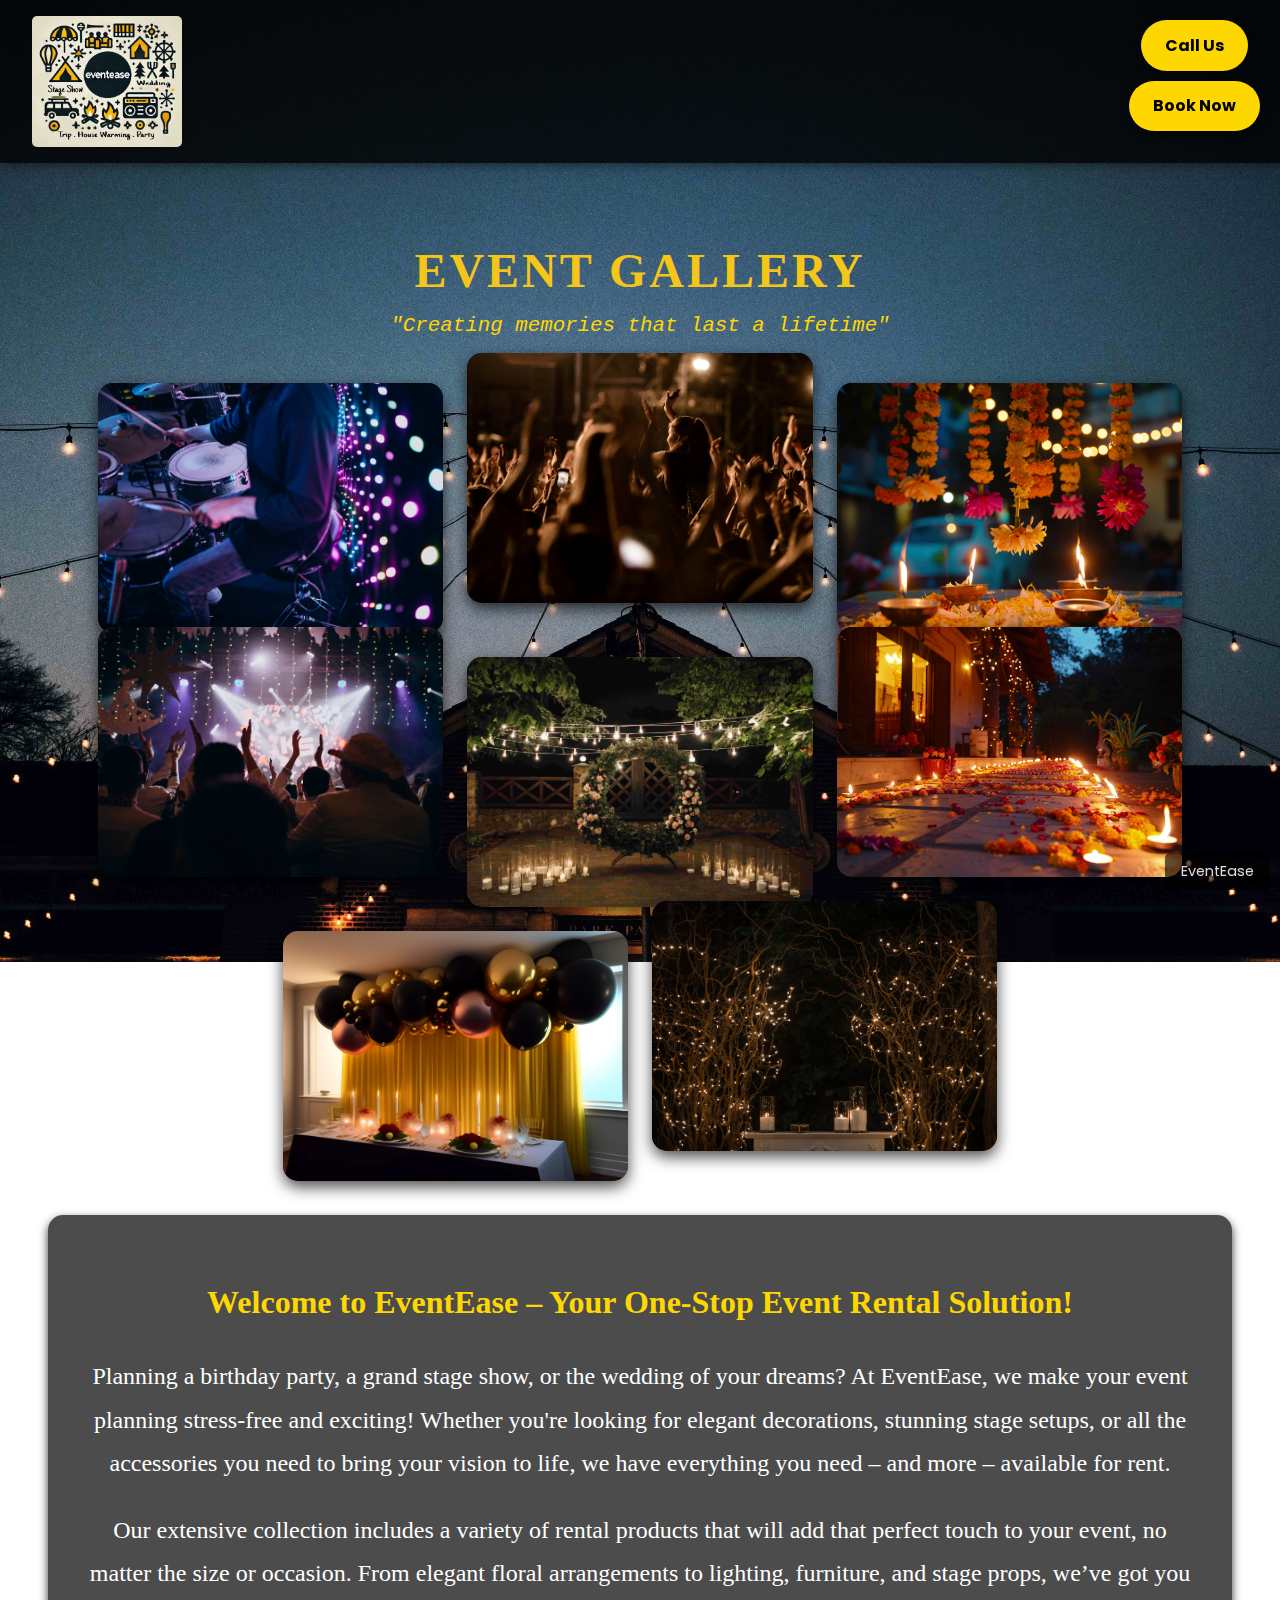
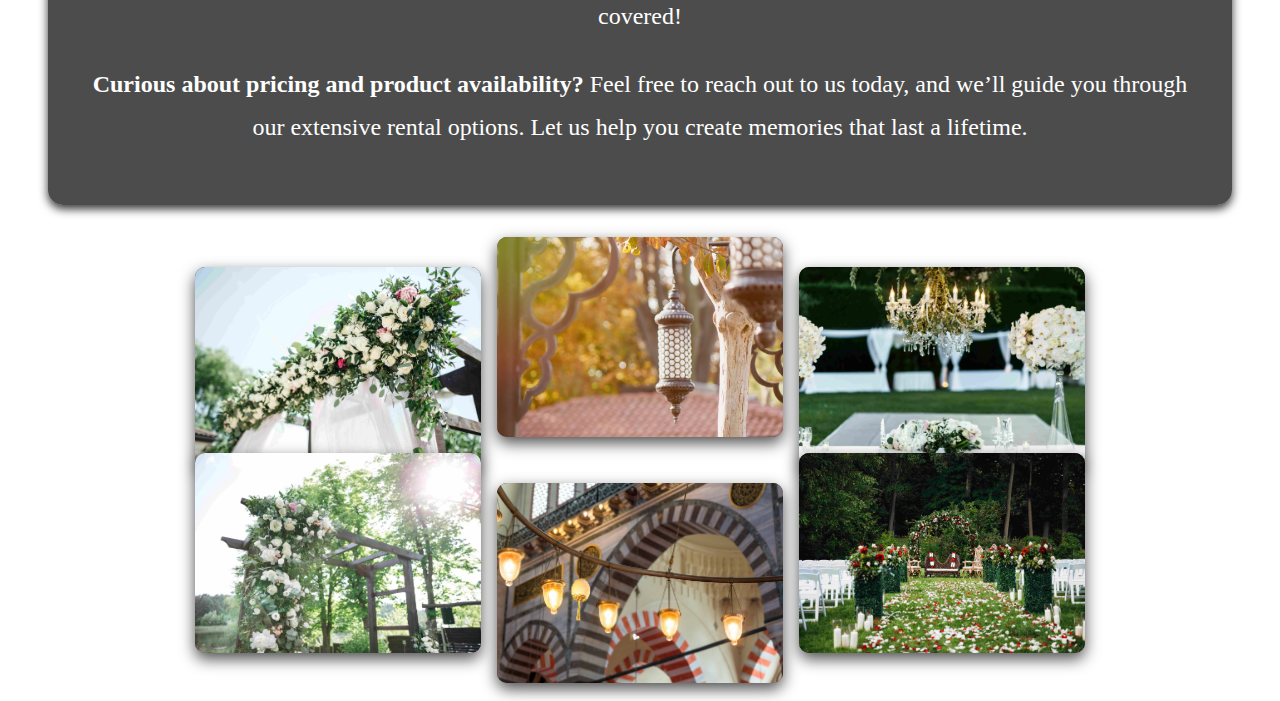
<file: create-event.html>
<!DOCTYPE html>
<html lang="en">
<head>
    <meta charset="UTF-8">
    <meta name="viewport" content="width=device-width, initial-scale=1.0">
    <title>Event Gallery</title>
    <link href="https://fonts.googleapis.com/css2?family=Dancing+Script:wght@400;700&display=swap" rel="stylesheet">
    <link href="https://fonts.googleapis.com/css2?family=Poppins:wght@400;500;700&display=swap" rel="stylesheet">

    <style>
        /* General Styles */
        body {
            margin: 0;
            font-family: 'Poppins', sans-serif;
            background: url('low-angle-shot-strings-light-bulbs-attached-pole-front-park-pavilion-dusk.jpg') no-repeat center center fixed;
            background-size: cover;
            color: #fff;
            animation: fadeIn 1.5s ease-in-out;
            overflow-x: hidden;
        }

        @keyframes fadeIn {
            from {
                opacity: 0;
            }
            to {
                opacity: 1;
            }
        }

        header {
            display: flex;
            justify-content: space-between;
            align-items: center;
            padding: 1rem 2rem;
            background: rgba(0, 0, 0, 0.8);
            box-shadow: 0 2px 10px rgba(0, 0, 0, 0.5);
        }

      header .logo {
    display: flex;
    align-items: center;
    font-size: 2rem;
    font-weight: bold;
    color: #ffd700;
    letter-spacing: 2px;
    font-family: 'Arial', sans-serif;
    animation: logoFadeIn 2s ease-out;
}

@keyframes logoFadeIn {
    from {
        transform: scale(0.8);
        opacity: 0;
    }
    to {
        transform: scale(1);
        opacity: 1;
    }
}

header .logo span {
    display: inline-block;
    opacity: 0;
    transform: scale(0.8) rotate(10deg);
    animation: fadeInScale 1s ease-out forwards;
}

.logo span:nth-child(1) {
    animation-delay: 0s;
}

.logo span:nth-child(2) {
    animation-delay: 0.1s;
}

.logo span:nth-child(3) {
    animation-delay: 0.2s;
}

.logo span:nth-child(4) {
    animation-delay: 0.3s;
}

.logo span:nth-child(5) {
    animation-delay: 0.4s;
}

.logo span:nth-child(6) {
    animation-delay: 0.5s;
}

.logo span:nth-child(7) {
    animation-delay: 0.6s;
}

.logo span:nth-child(8) {
    animation-delay: 0.7s;
}

.logo span:nth-child(9) {
    animation-delay: 0.8s;
}

@keyframes fadeInScale {
    0% {
        opacity: 0;
        transform: scale(0.8) rotate(10deg);
    }
    50% {
        opacity: 1;
        transform: scale(1.2) rotate(0deg);
    }
    100% {
        opacity: 1;
        transform: scale(1) rotate(0deg);
    }
}



header .logo img {
    width: 150px; /* Adjust size as needed */
    height: auto;
    margin-right: 10px; /* Space between logo and text */
    border-radius: 5px; /* Optional: rounded edges */
}


        main {
            padding: 3rem;
        }

        h1 {
            text-align: center;
            margin-bottom: 1rem;
            font-family: 'Georgia', serif;
            color: #f5c518;
            font-size: 3rem;
            text-transform: uppercase;
            letter-spacing: 3px;
            animation: slideInDown 1s ease-out;
        }

        @keyframes slideInDown {
            from {
                transform: translateY(-50%);
                opacity: 0;
            }
            to {
                transform: translateY(0);
                opacity: 1;
            }
        }

        .quote {
            text-align: center;
            font-family: 'Courier New', Courier, monospace;
            color: #ffd700;
            font-size: 1.3rem;
            font-style: italic;
            animation: fadeIn 2s ease-out;
        }

        /* Gallery Section */
        .gallery-container {
            display: flex;
            flex-wrap: wrap;
            justify-content: center;
            gap: 1.5rem;
            padding: 1rem 0;
            animation: fadeIn 1.5s ease-in-out;
        }

        .gallery-item {
            background: rgba(0, 0, 0, 0.8);
            border-radius: 15px;
            overflow: hidden;
            position: relative;
            box-shadow: 0 6px 15px rgba(0, 0, 0, 0.7);
            cursor: pointer;
            transition: transform 0.3s ease, box-shadow 0.3s ease;
            width: calc(30% - 10px);
            height: 250px;
        }

        .gallery-item:nth-child(odd) {
            transform: translateY(30px);
        }

        .gallery-item:hover {
            transform: scale(1.1) translateY(0);
            box-shadow: 0 10px 20px rgba(255, 215, 0, 0.8);
        }

        .gallery-item img {
            width: 100%;
            height: 100%;
            object-fit: cover;
            transition: transform 0.3s ease;
        }

        .gallery-item:hover img {
            transform: scale(1.2);
        }

        @media (max-width: 768px) {
            .gallery-item {
                width: calc(45% - 10px);
            }
        }

        @media (max-width: 480px) {
            .gallery-item {
                width: calc(100% - 10px);
            }
        }

        /* Beautiful Description Section */
        .description-container {
            background: rgba(0, 0, 0, 0.7); /* Slight opacity */
            padding: 2rem;
            border-radius: 15px;
            box-shadow: 0 4px 10px rgba(0, 0, 0, 0.8);
            margin-top: 3rem;
            text-align: center;
        }

        .description {
            font-family: 'Georgia', cursive;
            color: #fff; /* White color for the text */
            font-size: 1.5rem;
            line-height: 1.8;
            animation: fadeIn 2s ease-out;
        }

        .description h2 {
            font-size: 2rem;
            margin-bottom: 1rem;
            color: #ffd700;
        }

        /* Additional Gallery Section */
        .additional-gallery {
            display: flex;
            flex-wrap: wrap;
            justify-content: center;
            gap: 1rem;
            margin-top: 2rem;
            animation: fadeIn 2s ease-out;
        }

        .additional-gallery .gallery-item {
            width: calc(25% - 10px);
            height: 200px;
            border: 0px solid #ffd700;
            border-radius: 10px;
        }

        @media (max-width: 768px) {
            .additional-gallery .gallery-item {
                width: calc(45% - 10px);
            }
        }

        @media (max-width: 480px) {
            .additional-gallery .gallery-item {
                width: calc(100% - 10px);
            }
        }


        /* Call and Book Now Button */
        .call-book-container {
            position: fixed;
            top: 20px;
            right: 20px;
            display: flex;
            gap: 10px;
            align-items: center;
            animation: fadeIn 2s ease-out;
        }

        .call-book-button {
            background: #ffd700;
            padding: 0.8rem 1.5rem;
            font-size: 1rem;
            color: #000;
            font-weight: bold;
            border-radius: 30px;
            text-decoration: none;
            box-shadow: 0 4px 10px rgba(0, 0, 0, 0.5);
            transition: background 0.3s ease, transform 0.3s ease;
        }

        .call-book-button:hover {
            background: #ffcc00;
            transform: scale(1.1);
        }

        /* Footer */
        footer {
            position: fixed;
            bottom: 10px;
            right: 10px;
            background: rgba(0, 0, 0, 0.6);
            padding: 0.5rem 1rem;
            border-radius: 5px;
            color: #ddd;
            font-size: 0.9rem;
        }
        
         @media (max-width: 768px) {
            .gallery-item {
                width: calc(45% - 10px);
            }

            h1 {
                font-size: 2rem;
            }
        }

        @media (max-width: 480px) {
            .gallery-item {
                width: calc(100% - 10px);
            }

            main {
                padding: 1rem;
            }

            h1 {
                font-size: 1.5rem;
            }

            .quote {
                font-size: 1rem;
            }
        }

        /* Beautiful Description Section */
        .description-container {
            background: rgba(0, 0, 0, 0.7);
            padding: 2rem;
            border-radius: 15px;
            box-shadow: 0 4px 10px rgba(0, 0, 0, 0.8);
            margin-top: 3rem;
            text-align: center;
        }

        .description {
            font-family: 'Georgia', cursive;
            color: #fff;
            font-size: 1.5rem;
            line-height: 1.8;
            animation: fadeIn 2s ease-out;
        }

        .description h2 {
            font-size: 2rem;
            margin-bottom: 1rem;
            color: #ffd700;
        }

        @media (max-width: 768px) {
            .description h2 {
                font-size: 1.5rem;
            }

            .description {
                font-size: 1.2rem;
            }
        }

        @media (max-width: 480px) {
            .description h2 {
                font-size: 1.2rem;
            }

            .description {
                font-size: 1rem;
            }
        }

        /* Call and Book Now Button */
        .call-book-container {
            position: fixed;
            top: 20px;
            right: 20px;
            display: flex;
            flex-direction: column;
            gap: 10px;
            align-items: center;
            animation: fadeIn 2s ease-out;
        }

        .call-book-button {
            background: #ffd700;
            padding: 0.8rem 1.5rem;
            font-size: 1rem;
            color: #000;
            font-weight: bold;
            border-radius: 30px;
            text-decoration: none;
            box-shadow: 0 4px 10px rgba(0, 0, 0, 0.5);
            transition: background 0.3s ease, transform 0.3s ease;
        }

        .call-book-button:hover {
            background: #ffcc00;
            transform: scale(1.1);
        }

        @media (max-width: 480px) {
            .call-book-container {
                top: 10px;
                right: 10px;
            }

            .call-book-button {
                padding: 0.5rem 1rem;
                font-size: 0.9rem;
            }
        }

        /* Footer */
        footer {
            position: fixed;
            bottom: 10px;
            right: 10px;
            background: rgba(0, 0, 0, 0.6);
            padding: 0.5rem 1rem;
            border-radius: 5px;
            color: #ddd;
            font-size: 0.9rem;
        }

        @media (max-width: 480px) {
            footer {
                font-size: 0.8rem;
            }
        }

    </style>
</head>
<body>
    <header>
        <div class="logo">
            <img src="Picsart_25-01-13_23-10-08-706.jpg" alt="EventEase Logo">
           <span>E</span>
        <span>v</span>
        <span>e</span>
        <span>n</span>
        <span>t</span>
        <span>E</span>
        <span>a</span>
        <span>s</span>
        <span>e</span>
        </div>

    </header>

    <main>
        <h1>Event Gallery</h1>
        <div class="quote">"Creating memories that last a lifetime"</div>

        <!-- Gallery Section -->
        <div class="gallery-container">
            <div class="gallery-item">
                <img src="musical-instruments-party.jpg" alt="Event 1">
            </div>
            <div class="gallery-item">
                <img src="crowd-people-with-raised-arms-having-fun-music-festival-by-night.jpg" alt="Event 2">
            </div>
            <div class="gallery-item">
                <img src="navratri-highly-detailed-candle-decoration (1).jpg" alt="Event 3">
            </div>
            <div class="gallery-item">
                <img src="people-having-fun-wedding-hall.jpg" alt="Event 4">
            </div>
            <div class="gallery-item">
                <img src="beautiful-photozone-with-big-wreath-decorated-with-greenery-roses-centerpiece-candles-sides-garland-hanged-trees.jpg" alt="Event 5">
            </div>
            <div class="gallery-item">
                <img src="navratri-highly-detailed-candle-decoration.jpg" alt="Event 6">
            </div>
            <div class="gallery-item">
                <img src="cake-cake-are-table-with-cake-cake-it.jpg" alt="Event 7">
            </div>
            <div class="gallery-item" style="align-self: flex-start;">
                <img src="tall-vases-with-white-candles-stand-shiny-branches.jpg" alt="Event 8">
            </div>
        </div>

        <!-- Beautiful Description Section -->
        <div class="description-container">
            <div class="description">
                <h2>Welcome to EventEase – Your One-Stop Event Rental Solution!</h2>
                <p>
                    Planning a birthday party, a grand stage show, or the wedding of your dreams? At EventEase, we make your event planning stress-free and exciting! Whether you're looking for elegant decorations, stunning stage setups, or all the accessories you need to bring your vision to life, we have everything you need – and more – available for rent.
                </p>
                <p>
                    Our extensive collection includes a variety of rental products that will add that perfect touch to your event, no matter the size or occasion. From elegant floral arrangements to lighting, furniture, and stage props, we’ve got you covered!
                </p>
                <p>
                    <strong>Curious about pricing and product availability?</strong> Feel free to reach out to us today, and we’ll guide you through our extensive rental options. Let us help you create memories that last a lifetime.
                </p>
            </div>
        </div>

         <!-- Additional Gallery Section -->
        <div class="additional-gallery">
            <div class="gallery-item">
                <img src="beautiful-decor-wedding-day.jpg" alt="Event 9">
            </div>
            <div class="gallery-item">
                <img src="traditional-islamic-ramadan-lantern-trees-park-sultan-ahmet-square-near-blue-mosque-istanbul-turkey.jpg" alt="Event 10">
            </div>
            <div class="gallery-item">
                <img src="chandelier-with-flowers-greenery-hangs-dinner-table.jpg" alt="Event 11">
            </div>
            <div class="gallery-item">
                <img src="beautiful-flowers-bloom-ladder.jpg" alt="Event 12">
            </div>
            <div class="gallery-item">
                <img src="view-lamps-inside-suleymaniye-mosque-istanbul-turkey.jpg" alt="Event 13">
            </div>
            <div class="gallery-item">
                <img src="rose-petals-cover-green-garden-ready-traditional-hindu-weddi.jpg" alt="Event 14">
            </div>
        </div>

    </main>

    <!-- Call and Book Now Buttons -->
    <div class="call-book-container">
        <a href="tel:+918590692054" class="call-book-button">Call Us</a>
        <a href="tel:+918590692054" class="call-book-button">Book Now</a>
    </div>

    <footer>
        EventEase
    </footer>
</body>
</html>
</file>
